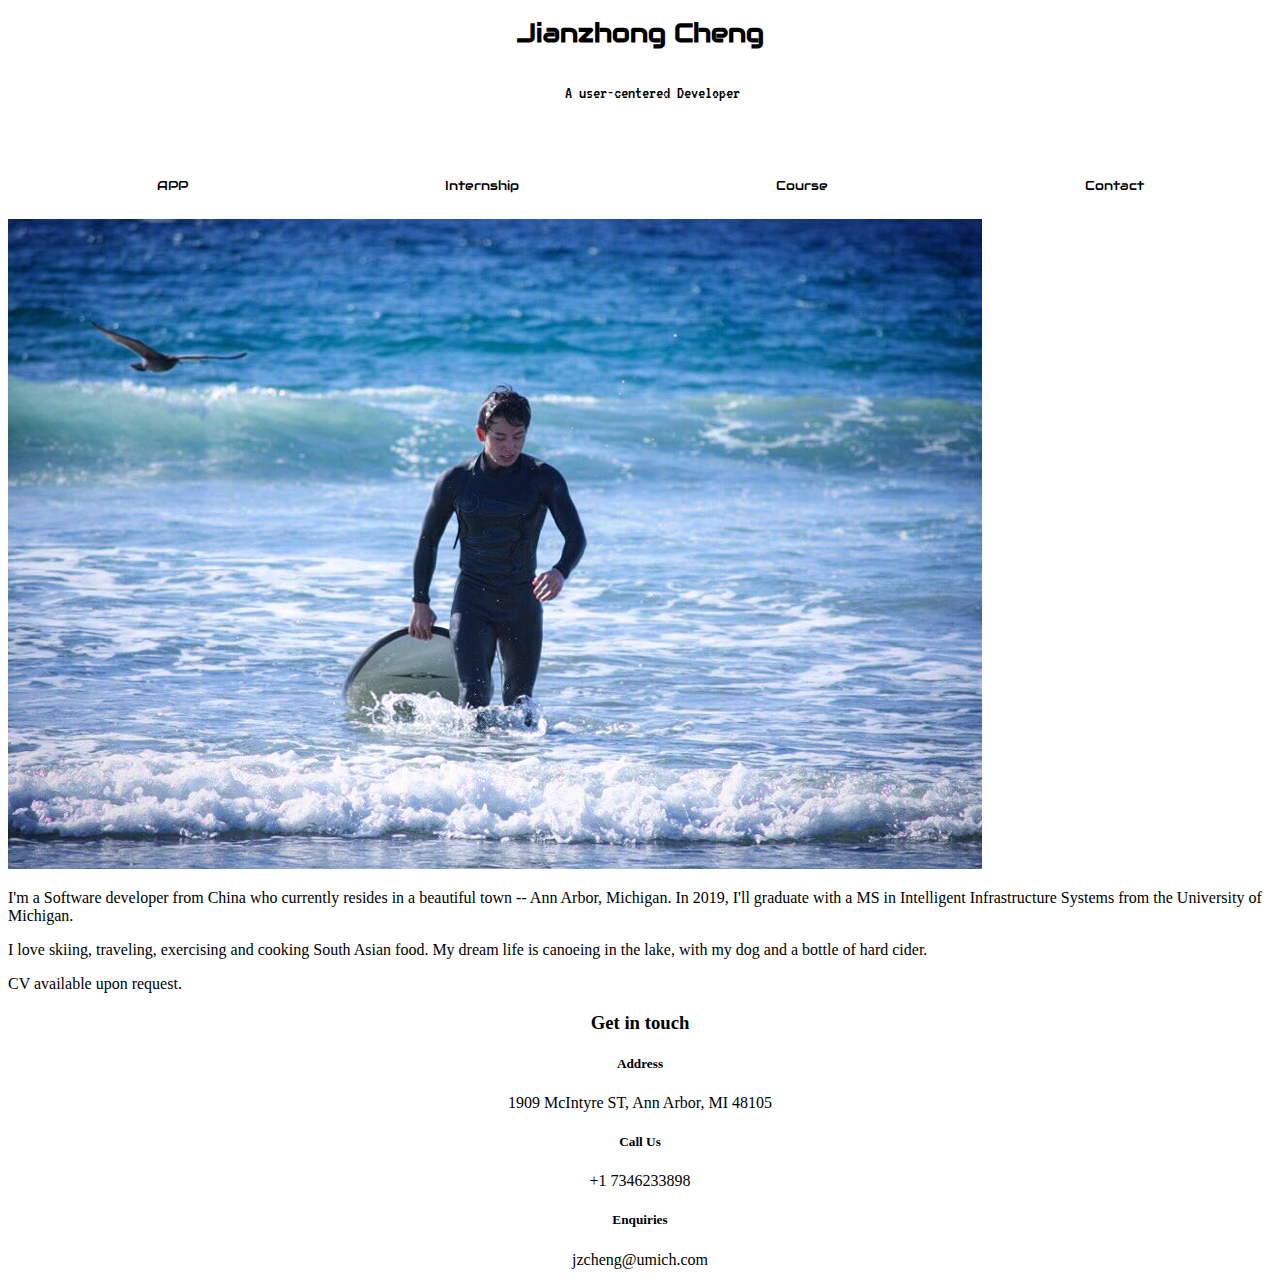
<file: Contact.html>
<!DOCTYPE html>
<html lang="en">
<head>
    <meta charset="UTF-8">
    <meta name="viewport" content="width=device-width, initial-scale=1.0">
    <title>About</title>
    <link href="https://fonts.googleapis.com/css?family=Audiowide" rel="stylesheet">
    <link href="https://fonts.googleapis.com/css?family=VT323" rel="stylesheet">
    <link rel="stylesheet" type="text/css" href="css/style.css">
    <link rel="stylesheet" href="https://use.fontawesome.com/releases/v5.3.1/css/all.css" integrity="sha384-mzrmE5qonljUremFsqc01SB46JvROS7bZs3IO2EmfFsd15uHvIt+Y8vEf7N7fWAU" crossorigin="anonymous">
</head>
<body>



<header>
    <div>
    <h1>
      Jianzhong Cheng
    </h1>
    <p>
       A user-centered Developer
    </p>
    </div>
    <nav>
        <a href = "index.html" class="nav-item" id="APP">APP</a>
        <a href = "Internship.html" class="nav-item" id="Internship">Internship </a>
        <a href = "Course.html" class="nav-item" id="Course">Course</a>
        <a href = "Contact.html" class="nav-item" id="Contact">Contact</a>
    </nav>

</header>

<main>
<img id="selfie" src="images/profile.jpg" alt = ""/>

<p>I'm a Software developer from China who currently resides in a beautiful town -- Ann Arbor, Michigan. In 2019, I'll graduate with a MS in Intelligent Infrastructure Systems from the University of Michigan.</p>

<p>I love skiing, traveling, exercising and cooking South Asian food. My dream life is canoeing in the lake, with my dog and a bottle of hard cider.</p>

<p>CV available upon request.</p>
  
</main>
<!-- <address>
1909 McIntyre ST · ANN ARBOR, MI 48103 · JZCHENG @UMICH.EDU<br></address><br> -->
<footer>
  <div class="block-content">
    <h3 >Get in touch</h3>
    <div class="row">
    
      <div class="col-md-6">
        <div class="contact-content ">
          <div class="contact-icon">
            <i class="fa fa-map-marker"></i>
          </div>
          <div class="contact-details">
            <h5>Address</h5>
            <p>1909 McIntyre ST, Ann Arbor, MI 48105</p>
          </div>
        </div>  
        <div class="contact-content ">
          <div class="contact-icon">
            <i class="fa fa-phone"></i>
          </div>
          <div class="contact-details">
            <h5>Call Us</h5>
            <p> +1 7346233898</p>
          </div>
        </div>  
        <div class="contact-content ">
          <div class="contact-icon">
            <i class="fa fa-envelope"></i>
          </div>
          <div class="contact-details">
            <h5>Enquiries</h5>
            <p>jzcheng@umich.com</p>
          </div>
        </div>
        
      </div>
      
    </div>  
    
  </div>    
</footer>      

</body>
</html>
</file>
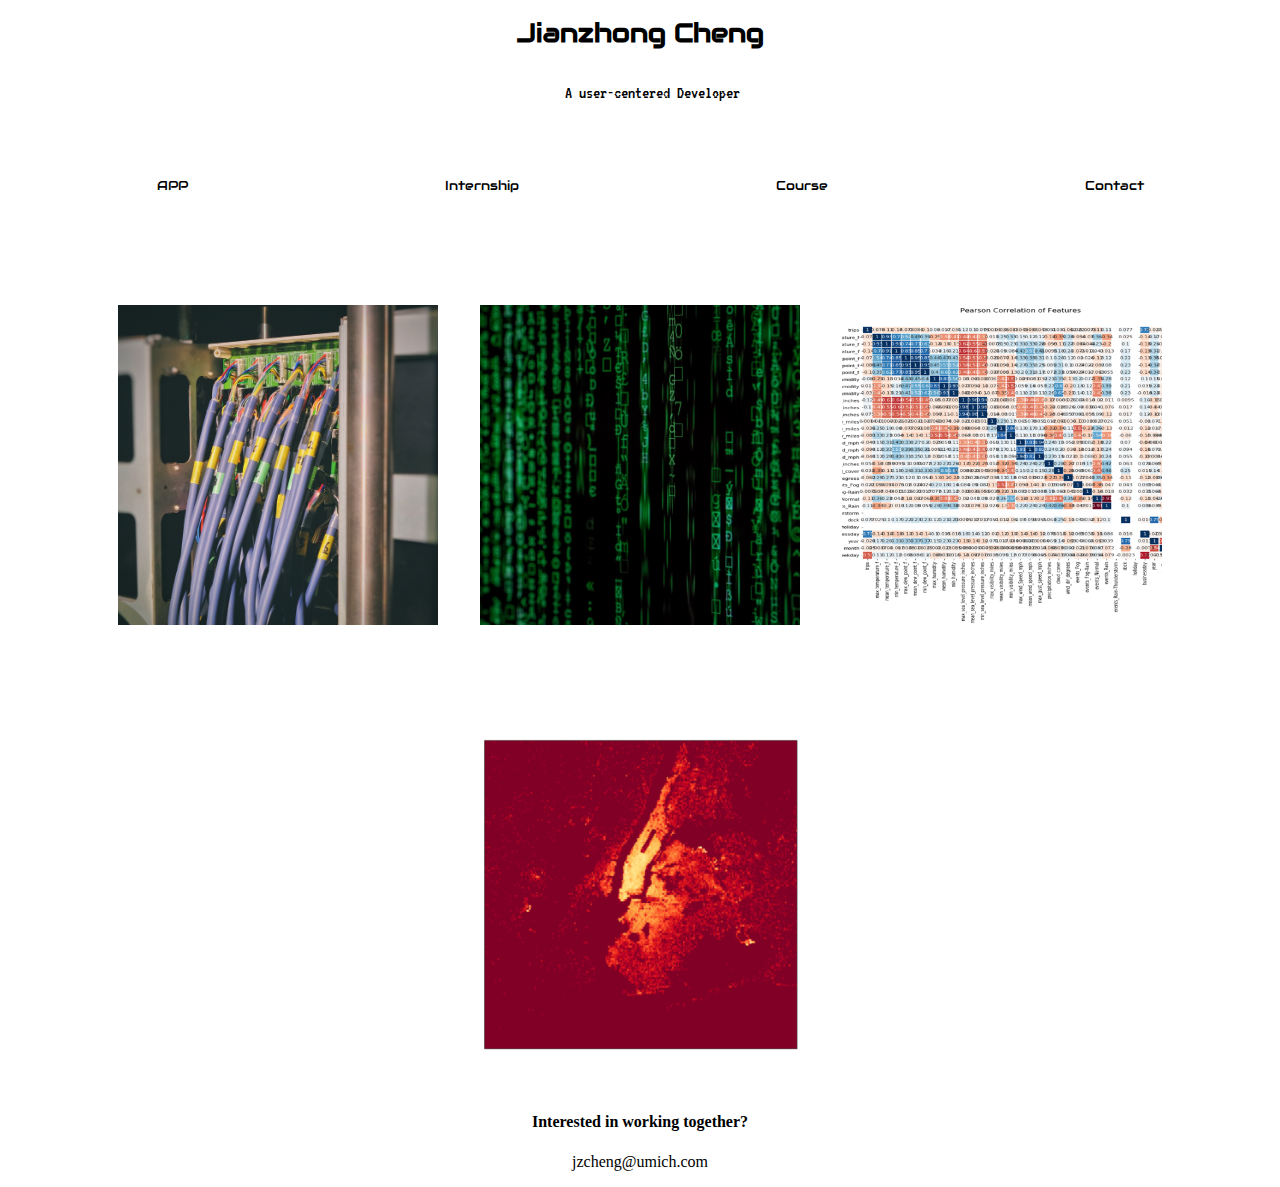
<file: Course.html>
<!DOCTYPE html>
<html lang="en">
<head>
    <meta charset="UTF-8">
    <meta name="viewport" content="width=device-width, initial-scale=1.0">
    <title>Academic</title>
    <link href="https://fonts.googleapis.com/css?family=Audiowide" rel="stylesheet">
    <link href="https://fonts.googleapis.com/css?family=VT323" rel="stylesheet">
    <link rel="stylesheet" type="text/css" href="css/style.css">
    <link rel="stylesheet" href="https://use.fontawesome.com/releases/v5.3.1/css/all.css" integrity="sha384-mzrmE5qonljUremFsqc01SB46JvROS7bZs3IO2EmfFsd15uHvIt+Y8vEf7N7fWAU" crossorigin="anonymous">
</head>
<body>


<header>
    <div>
    <h1>
      Jianzhong Cheng
    </h1>
    <p>
       A user-centered Developer
    </p>
    </div>
    <nav>
        <a href = "index.html" class="nav-item" id="APP">APP</a>
        <a href = "Internship.html" class="nav-item" id="Internship">Internship </a>
        <a href = "Course.html" class="nav-item" id="Course">Course</a>
        <a href = "Contact.html" class="nav-item" id="Contact">Contact</a>
    </nav>

</header>
<main>
  <div class="hello">
    <p></p>
  </div>
  <section>
    <div class="projects">
        <div class="project-items">
          <a class="open-project" href="https://github.com/mosharaf/eecs489">
            <div class="project-overlay">
              <h4>Computer Networks </h4>               
              
            </div>
          </a>
          <!-- <img src="images/EventSearch.jpg" alt="" class="projects-images"> -->
          <img src="images/ComputerNetworks.jpg" alt="Computer Networks" class="projects-images">
        
        </div>

        <div class="project-items">
          <a class="open-project" href="http://demo.lion-coders.com/hello/hello-dark/project-2.html">
            <div class="project-overlay">
              <h4>MetrixMethod </h4>               
              
            </div>
          </a>
          <img src="images/MetrixMethod.jpg" alt="Tinnews" class="projects-images">
        </div>

        <div class="project-items">
          <a class="open-project" href="http://demo.lion-coders.com/hello/hello-dark/project-2.html">
            <div class="project-overlay">
              <h4>Machine Learning</h4>             
              <p>Prediction of Bike-Sharing Systems in Bay Area </p>
            </div>
          </a>
          <img src="images/MachineLearning.jpg" alt="Hermes" class="projects-images">
        </div>


        <div class="project-items">
          <a class="open-project" href="http://demo.lion-coders.com/hello/hello-dark/project-2.html">
            <div class="project-overlay">
              <h4>Trip frequency visualization</h4>               
              <p>and daily demand prediction</p>
            </div>
          </a>
          <img src="images/UberHeatmap.jpg" alt="Around" class="projects-images">
        </div>
    </div>
  </section>
</main>
<!-- <main>  
  <div class="content-blocks">         
    <div class="post">
      <div class="post-thumbnail">
        <a class="open-post" href="https://github.com/mosharaf/eecs489">
          <img src="images/ComputerNetworks.jpg" alt="">
        </a>
      </div>      
           
      <div class="post-title">
        <a class="open-post" href="https://github.com/mosharaf/eecs489"><h2>Computer Networks</h2></a>
        <p class="post-info">
          <span class="post-author">Posted by Jianzhong Cheng</span>
          <span class="post-date">Sep 20, 2018</span>
          <span class="post-catetory">Course</span>
        </p>
      </div>
      <div class="post-body">
        <p>
          EECS 489 takes a top-down approach to explore how networks operate and how network applications are written. We study how popular distributed systems such as video streaming, content distribution networks (CDNs), and cloud computing systems work in the application layer. We explore how these applications transfer data between their components and end users over the Internet using transport layer protocols such as TCP and UDP. We go deeper to understand what keeps the transport layer running (hint: the network layer routes packets for them); specifically, we look at how packets are routed and how routers work. Finally, we dive one more layer down to understand how the link layer transfer packets using Ethernet. In addition to cutting through the layers and covering the basics, we learn about the state-of-the-art topics in networking such as datacenter networks and software-defined networking (SDN).
          <br>
          From a practical point of view, we learn what sockets are and how to use them. And we write code. We write code to implement various protocols, to build client-server applications, HTTP proxies, and video distribution applications, and to learn how to use SDNs.
        </p>            
        <a class="btn open-post" href="https://github.com/mosharaf/eecs489">Read More</a>
      </div>
    </div>

    <div class="post">
      <div class="post-thumbnail">
        <a class="open-post" href="https://github.com/mosharaf/eecs489">
          <img src="images/MetrixMethod.jpg" alt="">
        </a>
      </div>      
           
      <div class="post-title">
        <a class="open-post" href="https://github.com/mosharaf/eecs489"><h2>Metrix Method</h2></a>
        <p class="post-info">
          <span class="post-author">Posted by Jianzhong Cheng</span>
          <span class="post-date">Sep 20, 2018</span>
          <span class="post-catetory">Course</span>
        </p>
      </div>
      <div class="post-body">
        <p>
          EECS 489 takes a top-down approach to explore how networks operate and how network applications are written. We study how popular distributed systems such as video streaming, content distribution networks (CDNs), and cloud computing systems work in the application layer. We explore how these applications transfer data between their components and end users over the Internet using transport layer protocols such as TCP and UDP. We go deeper to understand what keeps the transport layer running (hint: the network layer routes packets for them); specifically, we look at how packets are routed and how routers work. Finally, we dive one more layer down to understand how the link layer transfer packets using Ethernet. In addition to cutting through the layers and covering the basics, we learn about the state-of-the-art topics in networking such as datacenter networks and software-defined networking (SDN).
          <br>
          From a practical point of view, we learn what sockets are and how to use them. And we write code. We write code to implement various protocols, to build client-server applications, HTTP proxies, and video distribution applications, and to learn how to use SDNs.
        </p>            
        <a class="btn open-post" href="https://github.com/mosharaf/eecs489">Read More</a>
      </div>
    </div>

    <div class="post">
      <div class="post-thumbnail">
        <a class="open-post" href="https://github.com/mosharaf/eecs489">
          <img src="images/MachineLearning.jpg" alt="">
        </a>
      </div>      
           
      <div class="post-title">
        <a class="open-post" href="https://github.com/mosharaf/eecs489"><h2>Machine Learning:  Prediction of Bike-Sharing Systems in Bay Area</h2></a>
        <p class="post-info">
          <span class="post-author">Posted by Jianzhong Cheng</span>
          <span class="post-date">Sep 20, 2018</span>
          <span class="post-catetory">Course</span>
        </p>
      </div>
      <div class="post-body">
        <p>
          EECS 489 takes a top-down approach to explore how networks operate and how network applications are written. We study how popular distributed systems such as video streaming, content distribution networks (CDNs), and cloud computing systems work in the application layer. We explore how these applications transfer data between their components and end users over the Internet using transport layer protocols such as TCP and UDP. We go deeper to understand what keeps the transport layer running (hint: the network layer routes packets for them); specifically, we look at how packets are routed and how routers work. Finally, we dive one more layer down to understand how the link layer transfer packets using Ethernet. In addition to cutting through the layers and covering the basics, we learn about the state-of-the-art topics in networking such as datacenter networks and software-defined networking (SDN).
          <br>
          From a practical point of view, we learn what sockets are and how to use them. And we write code. We write code to implement various protocols, to build client-server applications, HTTP proxies, and video distribution applications, and to learn how to use SDNs.
        </p>            
        <a class="btn open-post" href="https://github.com/mosharaf/eecs489">Read More</a>
      </div>
    </div>

    <div class="post">
      <div class="post-thumbnail">
        <a class="open-post" href="https://github.com/mosharaf/eecs489">
          <img src="images/UberViz.jpg" alt="">
        </a>
      </div>      
           
      <div class="post-title">
        <a class="open-post" href="https://github.com/mosharaf/eecs489"><h2>Trip frequency visualization and daily demand prediction</h2></a>
        <p class="post-info">
          <span class="post-author">Posted by Jianzhong Cheng</span>
          <span class="post-date">Sep 20, 2018</span>
          <span class="post-catetory">Course</span>
        </p>
      </div>
      <div class="post-body">
        <p>
          EECS 489 takes a top-down approach to explore how networks operate and how network applications are written. We study how popular distributed systems such as video streaming, content distribution networks (CDNs), and cloud computing systems work in the application layer. We explore how these applications transfer data between their components and end users over the Internet using transport layer protocols such as TCP and UDP. We go deeper to understand what keeps the transport layer running (hint: the network layer routes packets for them); specifically, we look at how packets are routed and how routers work. Finally, we dive one more layer down to understand how the link layer transfer packets using Ethernet. In addition to cutting through the layers and covering the basics, we learn about the state-of-the-art topics in networking such as datacenter networks and software-defined networking (SDN).
          <br>
          From a practical point of view, we learn what sockets are and how to use them. And we write code. We write code to implement various protocols, to build client-server applications, HTTP proxies, and video distribution applications, and to learn how to use SDNs.
        </p>            
        <a class="btn open-post" href="https://github.com/mosharaf/eecs489">Read More</a>
      </div>
      <img src="images/UberHeatmap.jpg" alt="">
    </div>


  </div>
</main> -->
<footer>
    <div class="footer">
        <h4>
        Interested in working together?
        </h4>           
        <i class="far fa-envelope fa-2x"></i> 
        <p>
           jzcheng@umich.com
      </p>
    </div>
</footer>
</body>
</html>
</file>
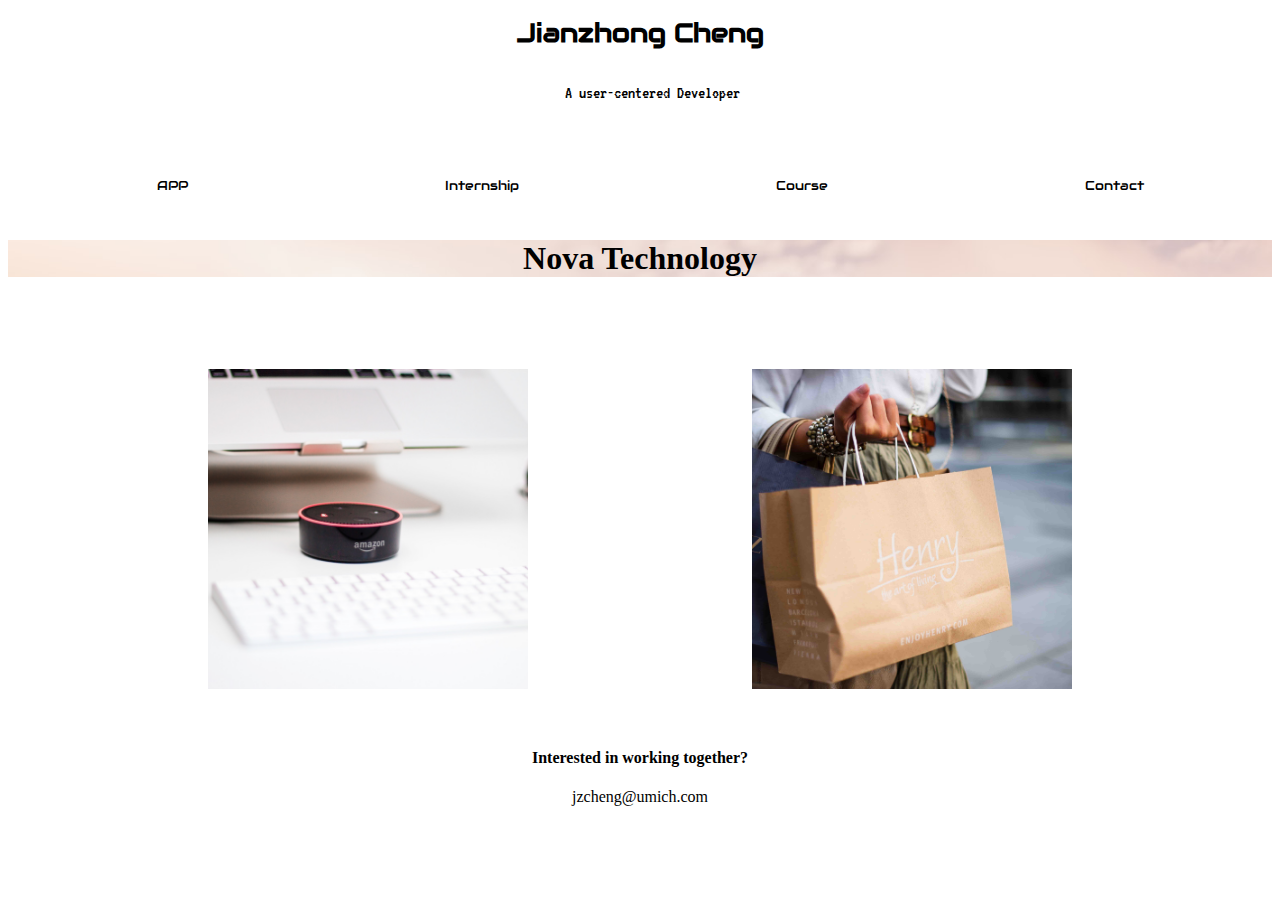
<file: Internship.html>
<!DOCTYPE html>
<html lang="en">
<head>
    <meta charset="UTF-8">
    <title>Industrial</title>
    <meta name="viewport" content="width=device-width, initial-scale=1.0">
    <link href="https://fonts.googleapis.com/css?family=Audiowide" rel="stylesheet">
    <link href="https://fonts.googleapis.com/css?family=VT323" rel="stylesheet">
    <link rel="stylesheet" type="text/css" href="css/style.css">
    <link rel="stylesheet" href="https://use.fontawesome.com/releases/v5.3.1/css/all.css" integrity="sha384-mzrmE5qonljUremFsqc01SB46JvROS7bZs3IO2EmfFsd15uHvIt+Y8vEf7N7fWAU" crossorigin="anonymous">
</head>
<body>


<header>
    <div>
    <h1>
      Jianzhong Cheng
    </h1>
    <p>
       A user-centered Developer
    </p>
    </div>
    <nav>
        <a href = "index.html" class="nav-item" id="APP">APP</a>
        <a href = "Internship.html" class="nav-item" id="Internship">Internship </a>
        <a href = "Course.html" class="nav-item" id="Course">Course</a>
        <a href = "Contact.html" class="nav-item" id="Contact">Contact</a>
    </nav>

</header>

<main>
  <div class="hello">
    <h1>Nova Technology</h1>
  </div>
  <section>
    <div class="projects">
        <div class="project-items">
          <a class="open-project" href="https://github.com/chengjz/AlexSkill--FamilyHealthMonitor">
            <div class="project-overlay">
              <h4>Family Health Management </h4>               
              <p>Amazon Alexa Skills Development</p>
            </div>
          </a>
          <!-- <img src="images/EventSearch.jpg" alt="" class="projects-images"> -->
          <img src="images/Amazon_Alexa_Skills.jpg" alt="Family Health Management" class="projects-images">
        
        </div>


        <div class="project-items">
          <a class="open-project" href="http://demo.lion-coders.com/hello/hello-dark/project-2.html">
            <div class="project-overlay">
              <h4>Hermes</h4>             
              <p>Online shopping systems </p>
              <p> based on The Spring and Hibernate</p>
            </div>
          </a>
          <img src="images/onlineShopping.jpg" alt="Hermes" class="projects-images">
        </div>
    </div>
  </section>
</main><!-- 
<main>

  <div class="content-blocks portfolio hidex"> 
                  
    <section class="content">
      
      <div class="block-content">
        
            <div id="Intern">
                <div class="Intern apps">
                <a class="open-project" href="http://hi-nova.com/">
                  <h4>Nova Technology</h4>                
                  <p>Software Development Intern</p>               
                </a>
                <img src="images/Amazon_Alexa_Skills.jpg" alt="">
                </div>
                <ul>
                  <li>
                    <p>Worked in Development team responsible for design and verification of health management product</p>
                  </li>
                  <li>
                    <p>Designed Amazon Alexa skills Voice-User Interface and Conducted Node.js programming to implement Amazon Lambda function as the backend</p>
                  </li>
                  <li>
                    <p>Developed personalized health recommendation (e.g., sports and foods) based on patient’s health records</p>
                  </li>
                </ul>
                 <img src="images/foodRecommendation.jpg" alt="">
            </div> 
      </div>
    
    </section>
  </div>
</main> -->
<footer>
    <div class="footer">
        <h4>
        Interested in working together?
        </h4>           
        <i class="far fa-envelope fa-2x"></i> 
        <p>
           jzcheng@umich.com
      </p>
    </div>
</footer>

</body>
</html>
</file>
<file: css/style.css>
header{
	display: grid;
	grid-template-columns: 40% 30% 20% 10%;
	background:transparent;
    width: 100%;
    z-index: 1;
}

header div{
	margin-left: 10%
}

header div h1{
	display: inline-block;
	/*font-family: 'Audiowide', cursive;*/
}
header div p{
	margin-left: 2%;
	display: inline-block;
	font-family: 'VT323', monospace;
	/*font-family: 'Audiowide', cursive;*/
}

body{
    background-color:transparent;
}

li{
	text-decoration: none;
	display:inline;
	background-color: white;
	color: black;
}


nav{
	/*position: absolute;*/
	grid-column-start: 3;
	grid-column-end: 4;
	right: 8rem;
	color: #F9F9F9;
	font-weight: 400;
	margin-left: 20px;
	margin-top: 2rem;
	text-decoration: none;
	display: flex;
	align-items:center;
	justify-content:space-around;
	/*flex-wrap: wrap;*/
}
.nav-ul{
 	/*position: absolute;*/
    /*right: -80px;
    transition: 0.3s;
    padding: 15px;
    width: 100px;
    text-decoration: none;
    font-size: 20px;
    color: white;
    border-radius: 0 5px 5px 0;*/
}

nav  a{
	/*font-family: 'VT323', monospace;*/
	font-family: 'Audiowide', cursive;
	text-decoration:none;
	color: black;
	padding: 2%;
	border-radius: 0 5% 5% 0;
	top:-100px;
	vertical-align: middle;
	text-align: center;
}


nav a:hover {
    text-decoration: underline;
    /*background-color: none;*/
}
/*
#APP{
    background-color: #4CAF50;
}

#Internship {
    background-color: #2196F3;
}

#Course {
    background-color: #f44336;
}

#Contact {
    background-color: #555
}*/

main{
	/*display: grid;*/
	/*grid-template-rows: 60% 60%;*/
	background-color: white;

}

main .hello{
	text-align: center;
	grid-row-start: 1;
	grid-row-end:2;
	align-items: center;
    background-size: 100%;
	/*height:60%;
	/*background-size:cover;*/
  	background-image:url('../images/background.jpg');
}

main section{
	margin-left: 7%;
	margin-right: 7%;

}
.projects{
	display: flex;
    align-items:center;
	justify-content:space-around;
	flex-flow: wrap;
	align-content:space-around;
	/*flex-direction: column;*/
} 

.project-items{
   /* margin-inline-start: 20px;
    margin-inline-end: 30px;*/
    width: 20rem;
    height: 20rem;
    margin: 2% auto 2% auto;
}

.project-overlay{
	position: absolute;
	width: 20rem;
    height: 20em;
    text-align: justify;
    display: flex;
    justify-content: space-around;
    align-items: center;
    /*flex-wrap: wrap;*/
   	flex-direction: column;
   	opacity: 0;
  	transition: .5s ease;
  	background-color:white;
  	color: black;

}


.project-items:hover .project-overlay{
  opacity: 1;
}

.projects-images {
	/*border: 1px solid #FFFFFF;*/
    /*height: auto;*/
    width: 20em;
    height: 20rem;
    object-fit: cover;
    opacity: 1;
    margin: 2% auto 2% auto;
	
	/*display: none*/
}

footer{
	text-align: center;
	align-items: center;

}

@media screen and (max-width: 700px){

header{
	display: block;
	font-size: 80%;
}

header div{
	display: block; 
	margin-left: 0;
	text-align: center;
}
header div h1{
	display: block;
	font-family: 'Audiowide', cursive;
	text-align: center;
}
header div p{
	display: 
	margin-left: 2%;
	/*display: inline-block;*/
	font-family: 'VT323', monospace;
	font-size: 150%;
	/*font-family: 'Audiowide', cursive;*/
}

.project-items{
	margin: 5% auto 5% auto;
}

.projects-images {
	margin: 5% auto 5% auto;
}

#selfie{
	display: none;
}

}

@media screen and (min-width: 1200px){

header{
	display: block;
	font-size: 80%;
}

header div{
	display: block; 
	margin-left: 0;
	text-align: center;
}
header div h1{
	display: block;
	font-family: 'Audiowide', cursive;
	text-align: center;
}
header div p{
	display: 
	margin-left: 2%;
	/*display: inline-block;*/
	font-family: 'VT323', monospace;
	font-size: 140%;
	/*font-family: 'Audiowide', cursive;*/
}

.project-items{
	margin: 5% auto 5% auto;
}

.projects-images {
	margin: 5% auto 5% auto;
}

}

@media only screen and (orientation: landscape){
	.projects{
	display: flex;
    align-items:center;
	justify-content:space-around;
	flex-flow: wrap;
	align-content:space-around;
	flex-direction: row;
} 

}
</file>
